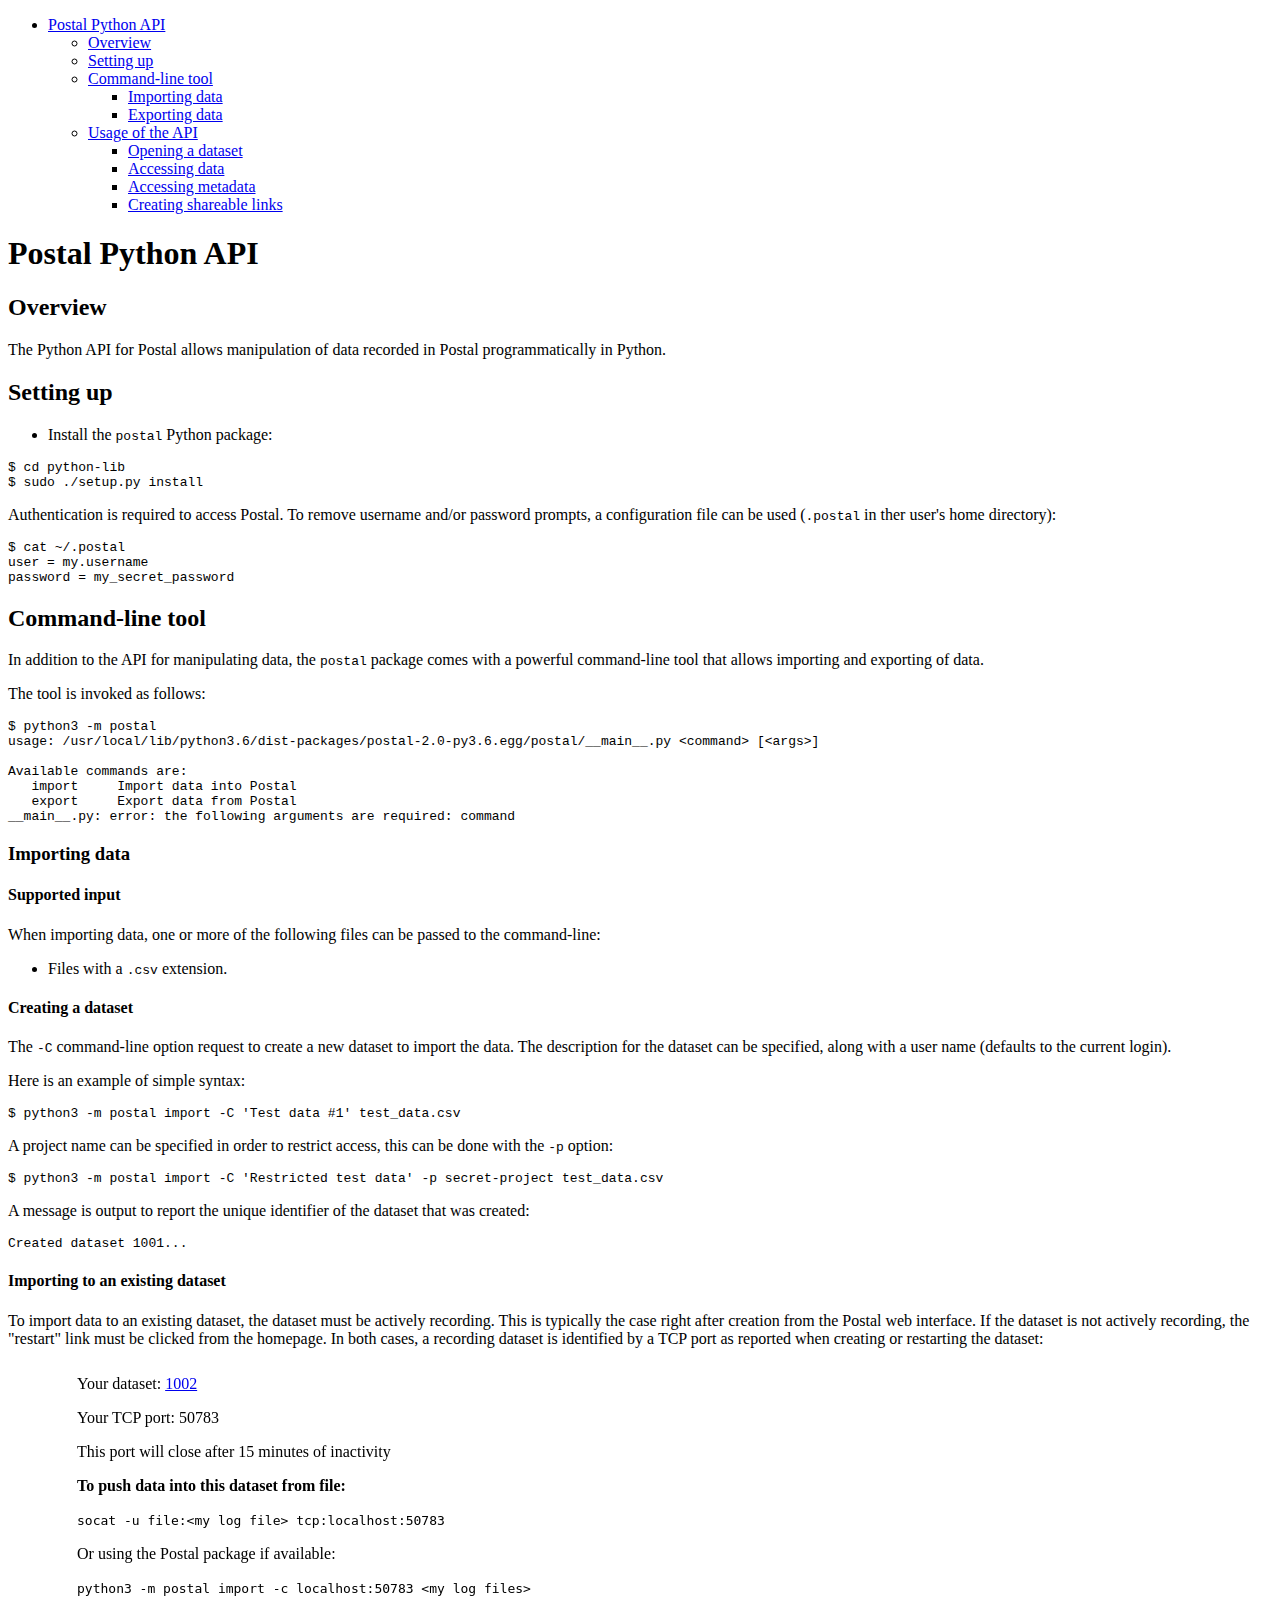
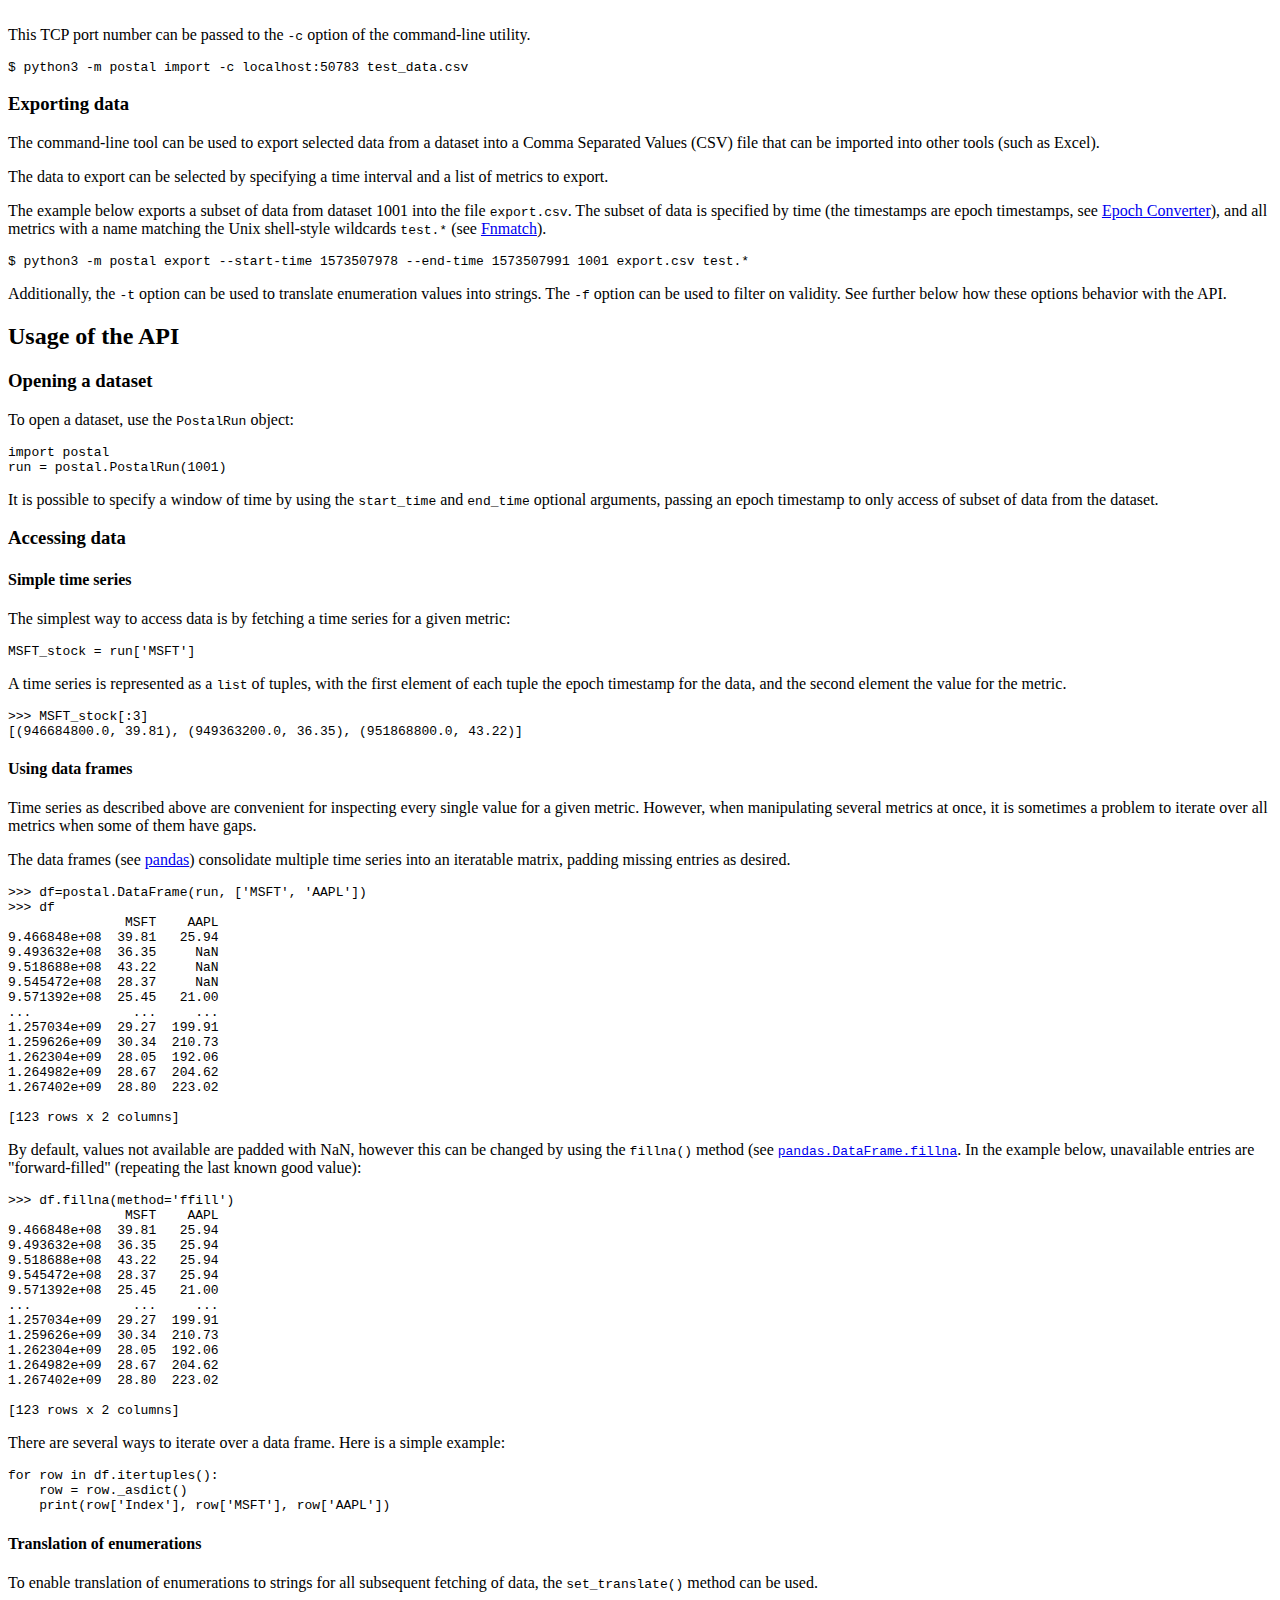
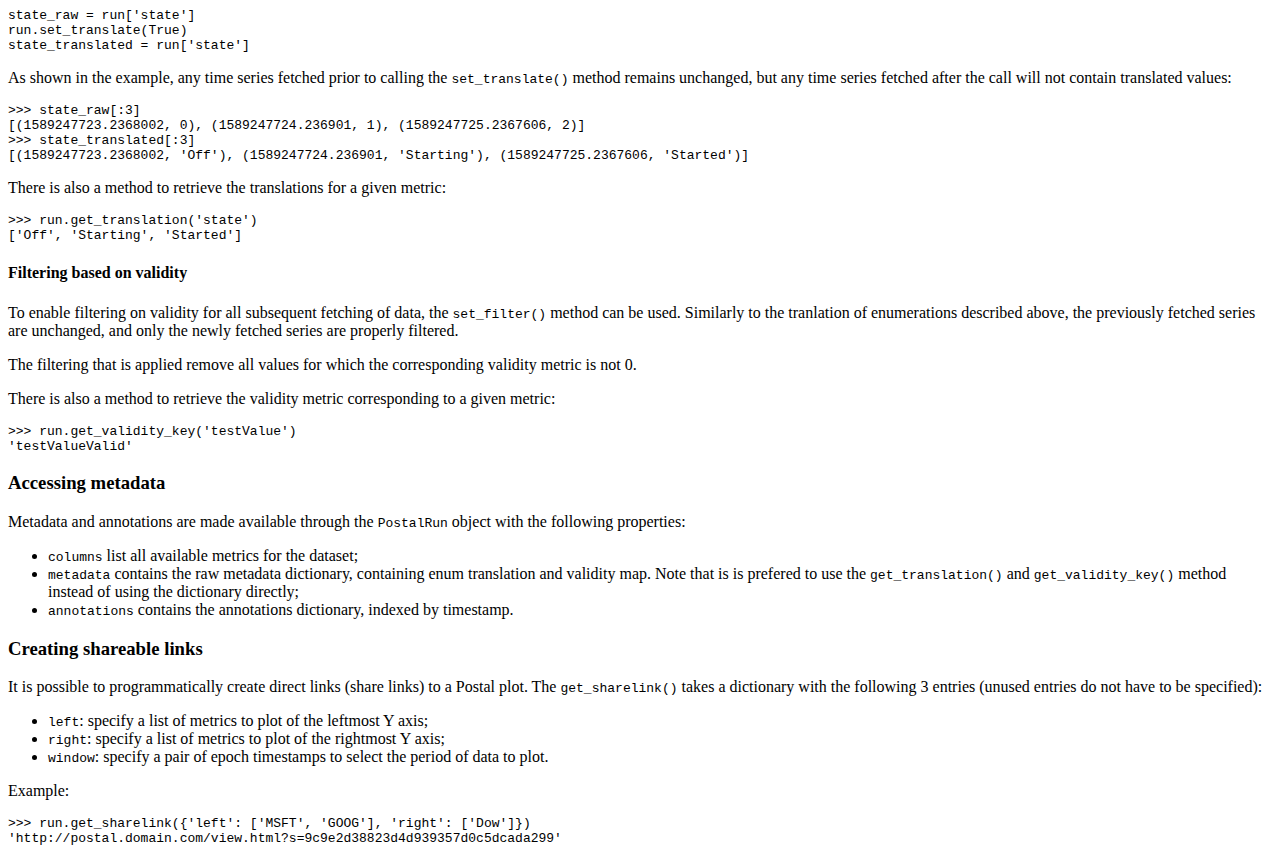
<file: www/api/index.html>
<!DOCTYPE html PUBLIC "-//W3C//DTD XHTML 1.0 Transitional//EN" "http://www.w3.org/TR/xhtml1/DTD/xhtml1-transitional.dtd">
<html xmlns="http://www.w3.org/1999/xhtml">
<head>
  <meta http-equiv="Content-Type" content="text/html; charset=utf-8" />
  <meta http-equiv="Content-Style-Type" content="text/css" />
  <meta name="generator" content="pandoc" />
  <title></title>
  <style type="text/css">code{white-space: pre;}</style>
</head>
<body>
<div id="TOC">
<ul>
<li><a href="#postal-python-api">Postal Python API</a><ul>
<li><a href="#overview">Overview</a></li>
<li><a href="#setting-up">Setting up</a></li>
<li><a href="#command-line-tool">Command-line tool</a><ul>
<li><a href="#importing-data">Importing data</a></li>
<li><a href="#exporting-data">Exporting data</a></li>
</ul></li>
<li><a href="#usage-of-the-api">Usage of the API</a><ul>
<li><a href="#opening-a-dataset">Opening a dataset</a></li>
<li><a href="#accessing-data">Accessing data</a></li>
<li><a href="#accessing-metadata">Accessing metadata</a></li>
<li><a href="#creating-shareable-links">Creating shareable links</a></li>
</ul></li>
</ul></li>
</ul>
</div>
<h1 id="postal-python-api">Postal Python API</h1>
<h2 id="overview">Overview</h2>
<p>The Python API for Postal allows manipulation of data recorded in Postal programmatically in Python.</p>
<h2 id="setting-up">Setting up</h2>
<ul>
<li>Install the <code>postal</code> Python package:</li>
</ul>
<pre><code>$ cd python-lib
$ sudo ./setup.py install</code></pre>
<p>Authentication is required to access Postal. To remove username and/or password prompts, a configuration file can be used (<code>.postal</code> in ther user's home directory):</p>
<pre><code>$ cat ~/.postal
user = my.username
password = my_secret_password</code></pre>
<h2 id="command-line-tool">Command-line tool</h2>
<p>In addition to the API for manipulating data, the <code>postal</code> package comes with a powerful command-line tool that allows importing and exporting of data.</p>
<p>The tool is invoked as follows:</p>
<pre><code>$ python3 -m postal
usage: /usr/local/lib/python3.6/dist-packages/postal-2.0-py3.6.egg/postal/__main__.py &lt;command&gt; [&lt;args&gt;]

Available commands are:
   import     Import data into Postal
   export     Export data from Postal
__main__.py: error: the following arguments are required: command</code></pre>
<h3 id="importing-data">Importing data</h3>
<h4 id="supported-input">Supported input</h4>
<p>When importing data, one or more of the following files can be passed to the command-line:</p>
<ul>
<li>Files with a <code>.csv</code> extension.</li>
</ul>
<h4 id="creating-a-dataset">Creating a dataset</h4>
<p>The <code>-C</code> command-line option request to create a new dataset to import the data. The description for the dataset can be specified, along with a user name (defaults to the current login).</p>
<p>Here is an example of simple syntax:</p>
<pre><code>$ python3 -m postal import -C &#39;Test data #1&#39; test_data.csv</code></pre>
<p>A project name can be specified in order to restrict access, this can be done with the <code>-p</code> option:</p>
<pre><code>$ python3 -m postal import -C &#39;Restricted test data&#39; -p secret-project test_data.csv</code></pre>
<p>A message is output to report the unique identifier of the dataset that was created:</p>
<pre><code>Created dataset 1001...</code></pre>
<h4 id="importing-to-an-existing-dataset">Importing to an existing dataset</h4>
<p>To import data to an existing dataset, the dataset must be actively recording. This is typically the case right after creation from the Postal web interface. If the dataset is not actively recording, the &quot;restart&quot; link must be clicked from the homepage. In both cases, a recording dataset is identified by a TCP port as reported when creating or restarting the dataset:</p>
<blockquote>
<div class="figure">
<img src="../contents/help/tcp-port.png" />

</div>
</blockquote>
<p>This TCP port number can be passed to the <code>-c</code> option of the command-line utility.</p>
<pre><code>$ python3 -m postal import -c localhost:50783 test_data.csv</code></pre>
<h3 id="exporting-data">Exporting data</h3>
<p>The command-line tool can be used to export selected data from a dataset into a Comma Separated Values (CSV) file that can be imported into other tools (such as Excel).</p>
<p>The data to export can be selected by specifying a time interval and a list of metrics to export.</p>
<p>The example below exports a subset of data from dataset 1001 into the file <code>export.csv</code>. The subset of data is specified by time (the timestamps are epoch timestamps, see <a href="https://www.epochconverter.com/">Epoch Converter</a>), and all metrics with a name matching the Unix shell-style wildcards <code>test.*</code> (see <a href="https://docs.python.org/3/library/fnmatch.html">Fnmatch</a>).</p>
<pre><code>$ python3 -m postal export --start-time 1573507978 --end-time 1573507991 1001 export.csv test.*</code></pre>
<p>Additionally, the <code>-t</code> option can be used to translate enumeration values into strings. The <code>-f</code> option can be used to filter on validity. See further below how these options behavior with the API.</p>
<h2 id="usage-of-the-api">Usage of the API</h2>
<h3 id="opening-a-dataset">Opening a dataset</h3>
<p>To open a dataset, use the <code>PostalRun</code> object:</p>
<pre><code>import postal
run = postal.PostalRun(1001)</code></pre>
<p>It is possible to specify a window of time by using the <code>start_time</code> and <code>end_time</code> optional arguments, passing an epoch timestamp to only access of subset of data from the dataset.</p>
<h3 id="accessing-data">Accessing data</h3>
<h4 id="simple-time-series">Simple time series</h4>
<p>The simplest way to access data is by fetching a time series for a given metric:</p>
<pre><code>MSFT_stock = run[&#39;MSFT&#39;]</code></pre>
<p>A time series is represented as a <code>list</code> of tuples, with the first element of each tuple the epoch timestamp for the data, and the second element the value for the metric.</p>
<pre><code>&gt;&gt;&gt; MSFT_stock[:3]
[(946684800.0, 39.81), (949363200.0, 36.35), (951868800.0, 43.22)]</code></pre>
<h4 id="using-data-frames">Using data frames</h4>
<p>Time series as described above are convenient for inspecting every single value for a given metric. However, when manipulating several metrics at once, it is sometimes a problem to iterate over all metrics when some of them have gaps.</p>
<p>The data frames (see <a href="https://pandas.pydata.org/pandas-docs/stable/reference/api/pandas.DataFrame.html">pandas</a>) consolidate multiple time series into an iteratable matrix, padding missing entries as desired.</p>
<pre><code>&gt;&gt;&gt; df=postal.DataFrame(run, [&#39;MSFT&#39;, &#39;AAPL&#39;])
&gt;&gt;&gt; df
               MSFT    AAPL
9.466848e+08  39.81   25.94
9.493632e+08  36.35     NaN
9.518688e+08  43.22     NaN
9.545472e+08  28.37     NaN
9.571392e+08  25.45   21.00
...             ...     ...
1.257034e+09  29.27  199.91
1.259626e+09  30.34  210.73
1.262304e+09  28.05  192.06
1.264982e+09  28.67  204.62
1.267402e+09  28.80  223.02

[123 rows x 2 columns]</code></pre>
<p>By default, values not available are padded with NaN, however this can be changed by using the <code>fillna()</code> method (see <a href="https://pandas.pydata.org/pandas-docs/stable/reference/api/pandas.DataFrame.fillna.html#pandas.DataFrame.fillna"><code>pandas.DataFrame.fillna</code></a>. In the example below, unavailable entries are &quot;forward-filled&quot; (repeating the last known good value):</p>
<pre><code>&gt;&gt;&gt; df.fillna(method=&#39;ffill&#39;)
               MSFT    AAPL
9.466848e+08  39.81   25.94
9.493632e+08  36.35   25.94
9.518688e+08  43.22   25.94
9.545472e+08  28.37   25.94
9.571392e+08  25.45   21.00
...             ...     ...
1.257034e+09  29.27  199.91
1.259626e+09  30.34  210.73
1.262304e+09  28.05  192.06
1.264982e+09  28.67  204.62
1.267402e+09  28.80  223.02

[123 rows x 2 columns]</code></pre>
<p>There are several ways to iterate over a data frame. Here is a simple example:</p>
<pre><code>for row in df.itertuples():
    row = row._asdict()
    print(row[&#39;Index&#39;], row[&#39;MSFT&#39;], row[&#39;AAPL&#39;])</code></pre>
<h4 id="translation-of-enumerations">Translation of enumerations</h4>
<p>To enable translation of enumerations to strings for all subsequent fetching of data, the <code>set_translate()</code> method can be used.</p>
<pre><code>state_raw = run[&#39;state&#39;]
run.set_translate(True)
state_translated = run[&#39;state&#39;]</code></pre>
<p>As shown in the example, any time series fetched prior to calling the <code>set_translate()</code> method remains unchanged, but any time series fetched after the call will not contain translated values:</p>
<pre><code>&gt;&gt;&gt; state_raw[:3]
[(1589247723.2368002, 0), (1589247724.236901, 1), (1589247725.2367606, 2)]
&gt;&gt;&gt; state_translated[:3]
[(1589247723.2368002, &#39;Off&#39;), (1589247724.236901, &#39;Starting&#39;), (1589247725.2367606, &#39;Started&#39;)]</code></pre>
<p>There is also a method to retrieve the translations for a given metric:</p>
<pre><code>&gt;&gt;&gt; run.get_translation(&#39;state&#39;)
[&#39;Off&#39;, &#39;Starting&#39;, &#39;Started&#39;]</code></pre>
<h4 id="filtering-based-on-validity">Filtering based on validity</h4>
<p>To enable filtering on validity for all subsequent fetching of data, the <code>set_filter()</code> method can be used. Similarly to the tranlation of enumerations described above, the previously fetched series are unchanged, and only the newly fetched series are properly filtered.</p>
<p>The filtering that is applied remove all values for which the corresponding validity metric is not 0.</p>
<p>There is also a method to retrieve the validity metric corresponding to a given metric:</p>
<pre><code>&gt;&gt;&gt; run.get_validity_key(&#39;testValue&#39;)
&#39;testValueValid&#39;</code></pre>
<h3 id="accessing-metadata">Accessing metadata</h3>
<p>Metadata and annotations are made available through the <code>PostalRun</code> object with the following properties:</p>
<ul>
<li><code>columns</code> list all available metrics for the dataset;</li>
<li><code>metadata</code> contains the raw metadata dictionary, containing enum translation and validity map. Note that is is prefered to use the <code>get_translation()</code> and <code>get_validity_key()</code> method instead of using the dictionary directly;</li>
<li><code>annotations</code> contains the annotations dictionary, indexed by timestamp.</li>
</ul>
<h3 id="creating-shareable-links">Creating shareable links</h3>
<p>It is possible to programmatically create direct links (share links) to a Postal plot. The <code>get_sharelink()</code> takes a dictionary with the following 3 entries (unused entries do not have to be specified):</p>
<ul>
<li><code>left</code>: specify a list of metrics to plot of the leftmost Y axis;</li>
<li><code>right</code>: specify a list of metrics to plot of the rightmost Y axis;</li>
<li><code>window</code>: specify a pair of epoch timestamps to select the period of data to plot.</li>
</ul>
<p>Example:</p>
<pre><code>&gt;&gt;&gt; run.get_sharelink({&#39;left&#39;: [&#39;MSFT&#39;, &#39;GOOG&#39;], &#39;right&#39;: [&#39;Dow&#39;]})
&#39;http://postal.domain.com/view.html?s=9c9e2d38823d4d939357d0c5dcada299&#39;</code></pre>
</body>
</html>
</file>
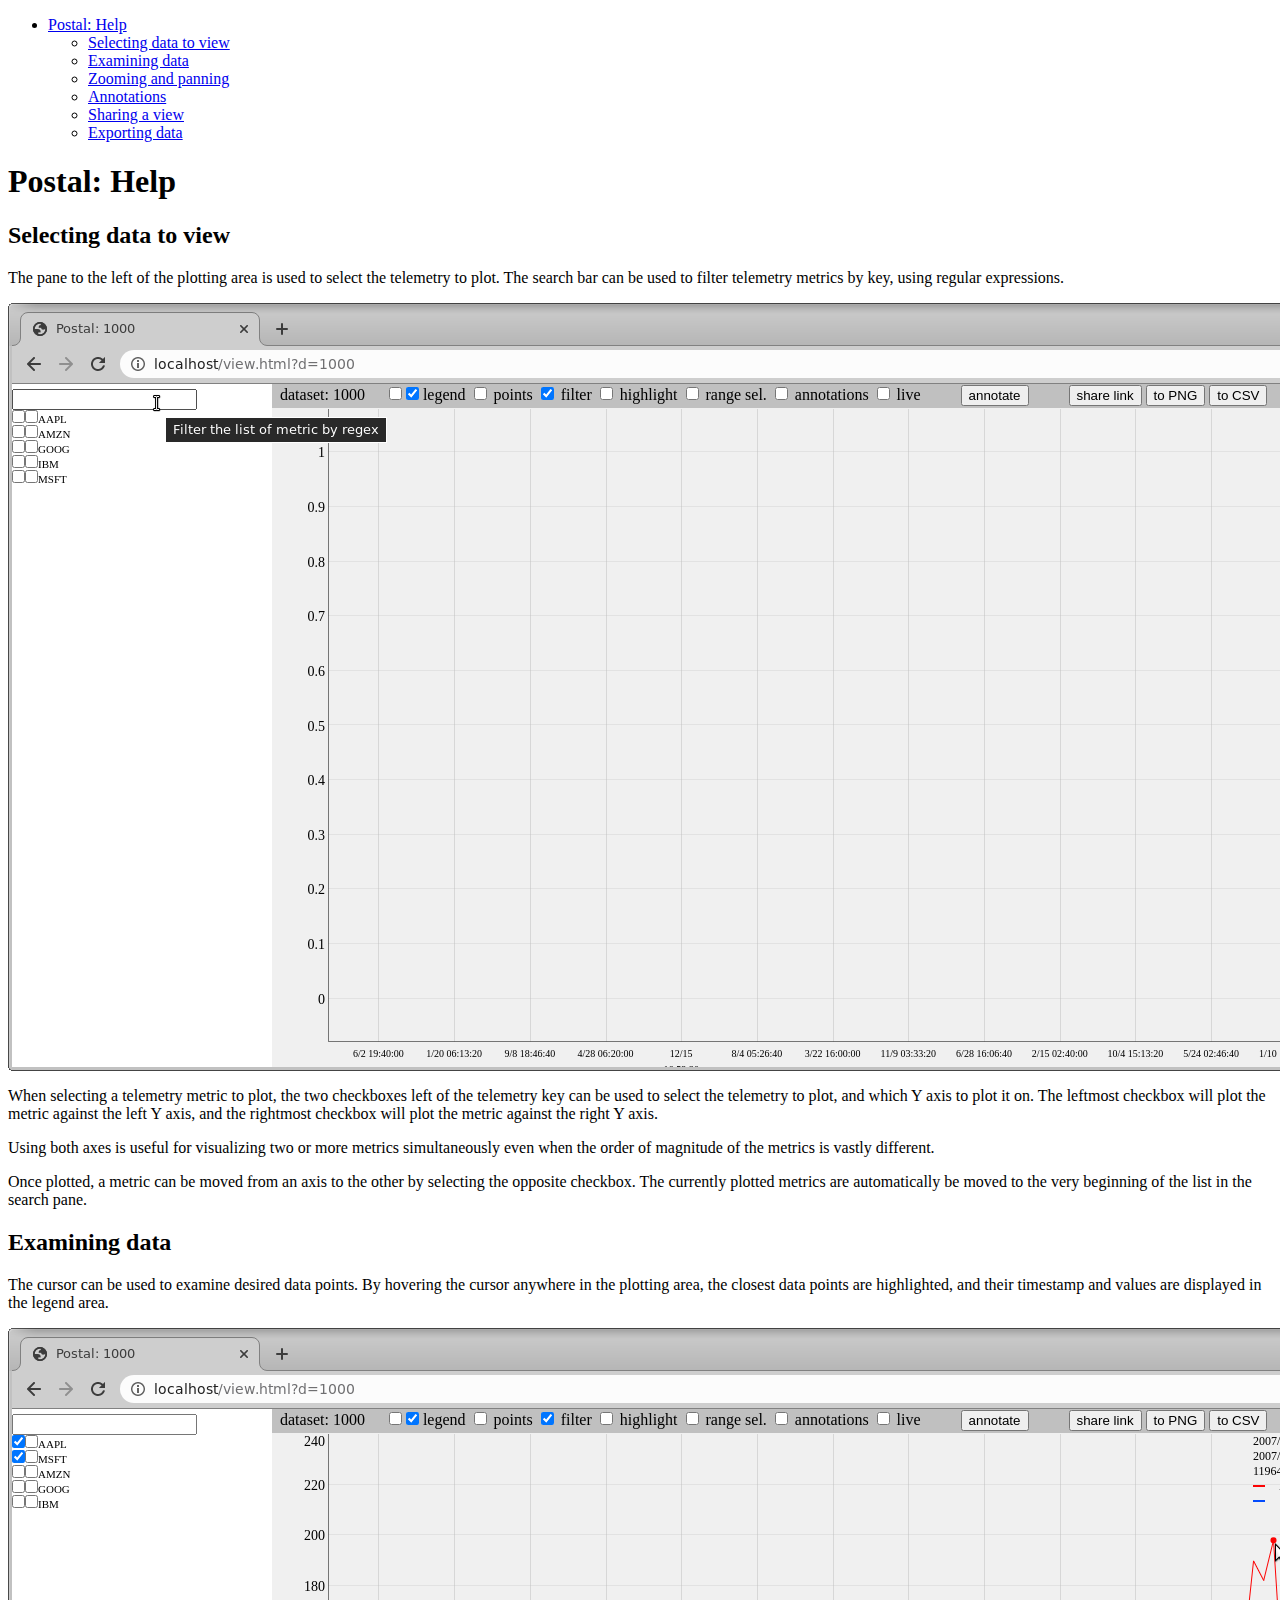
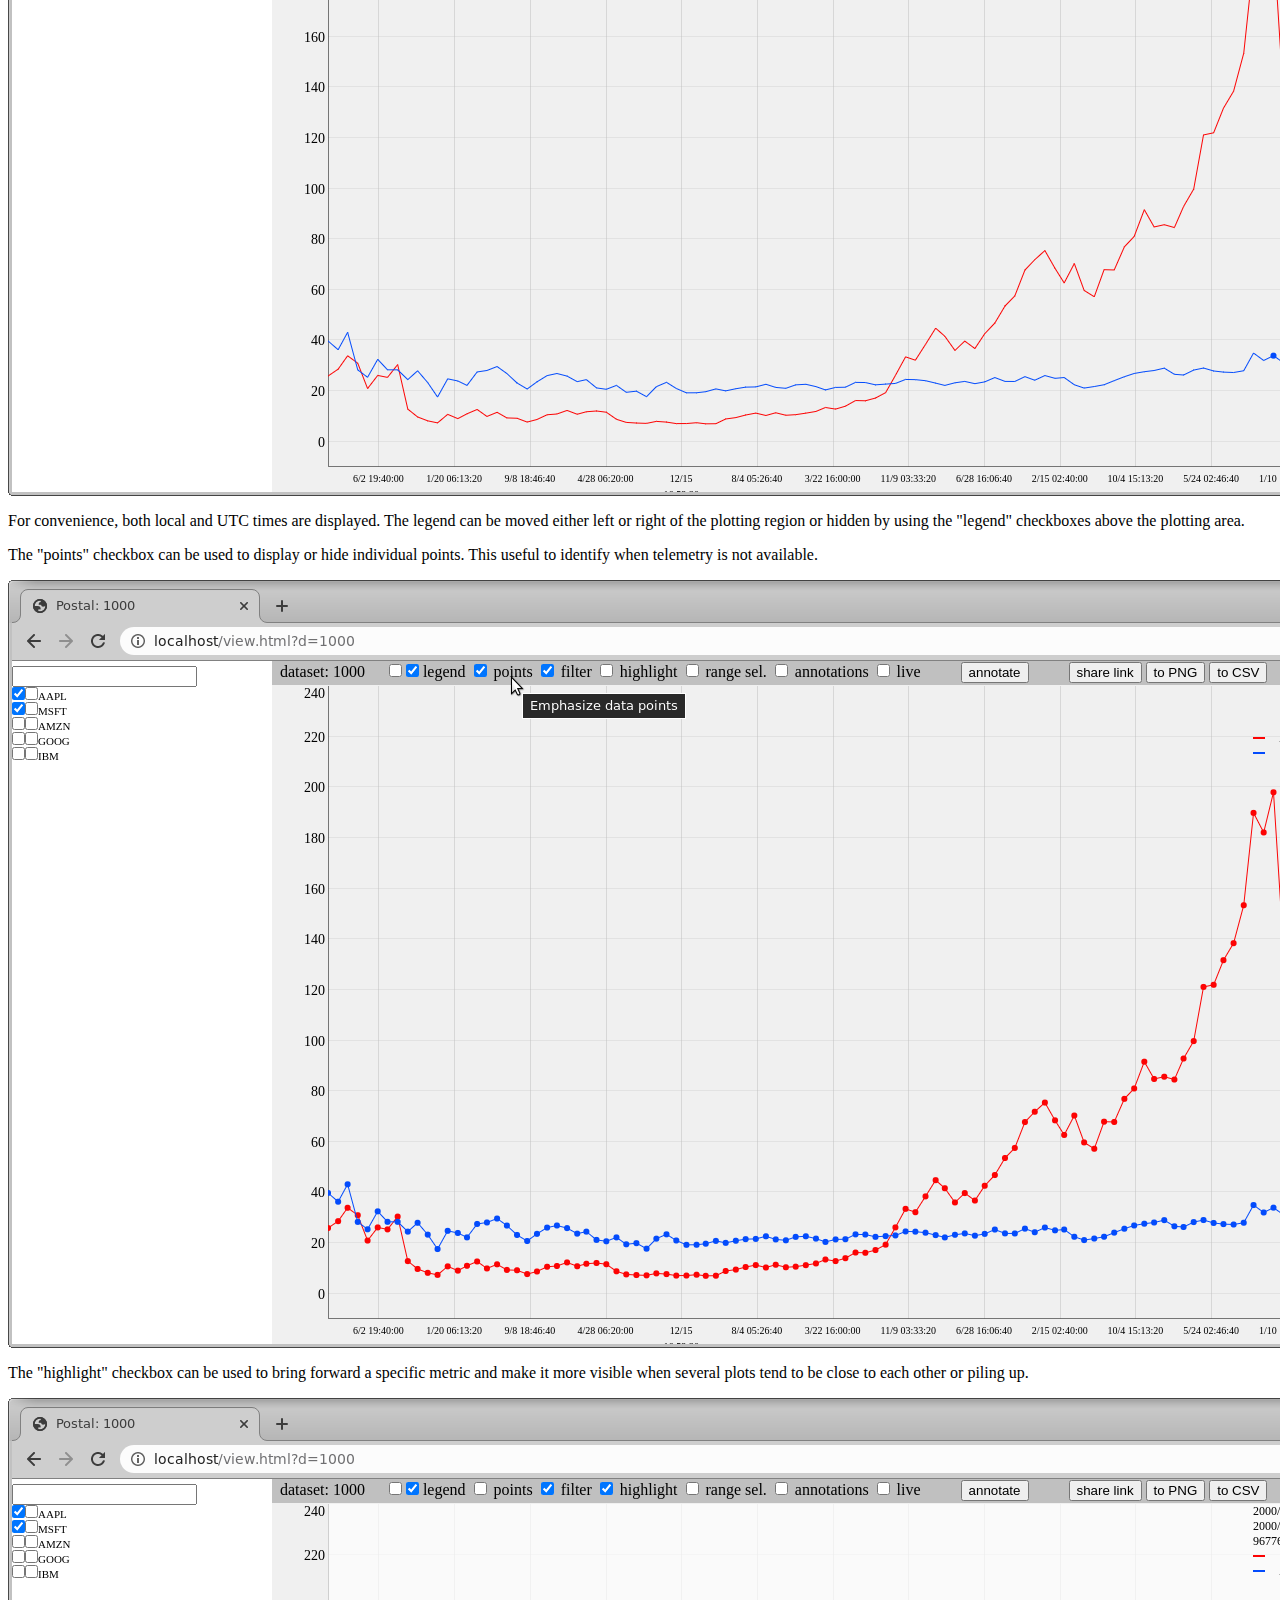
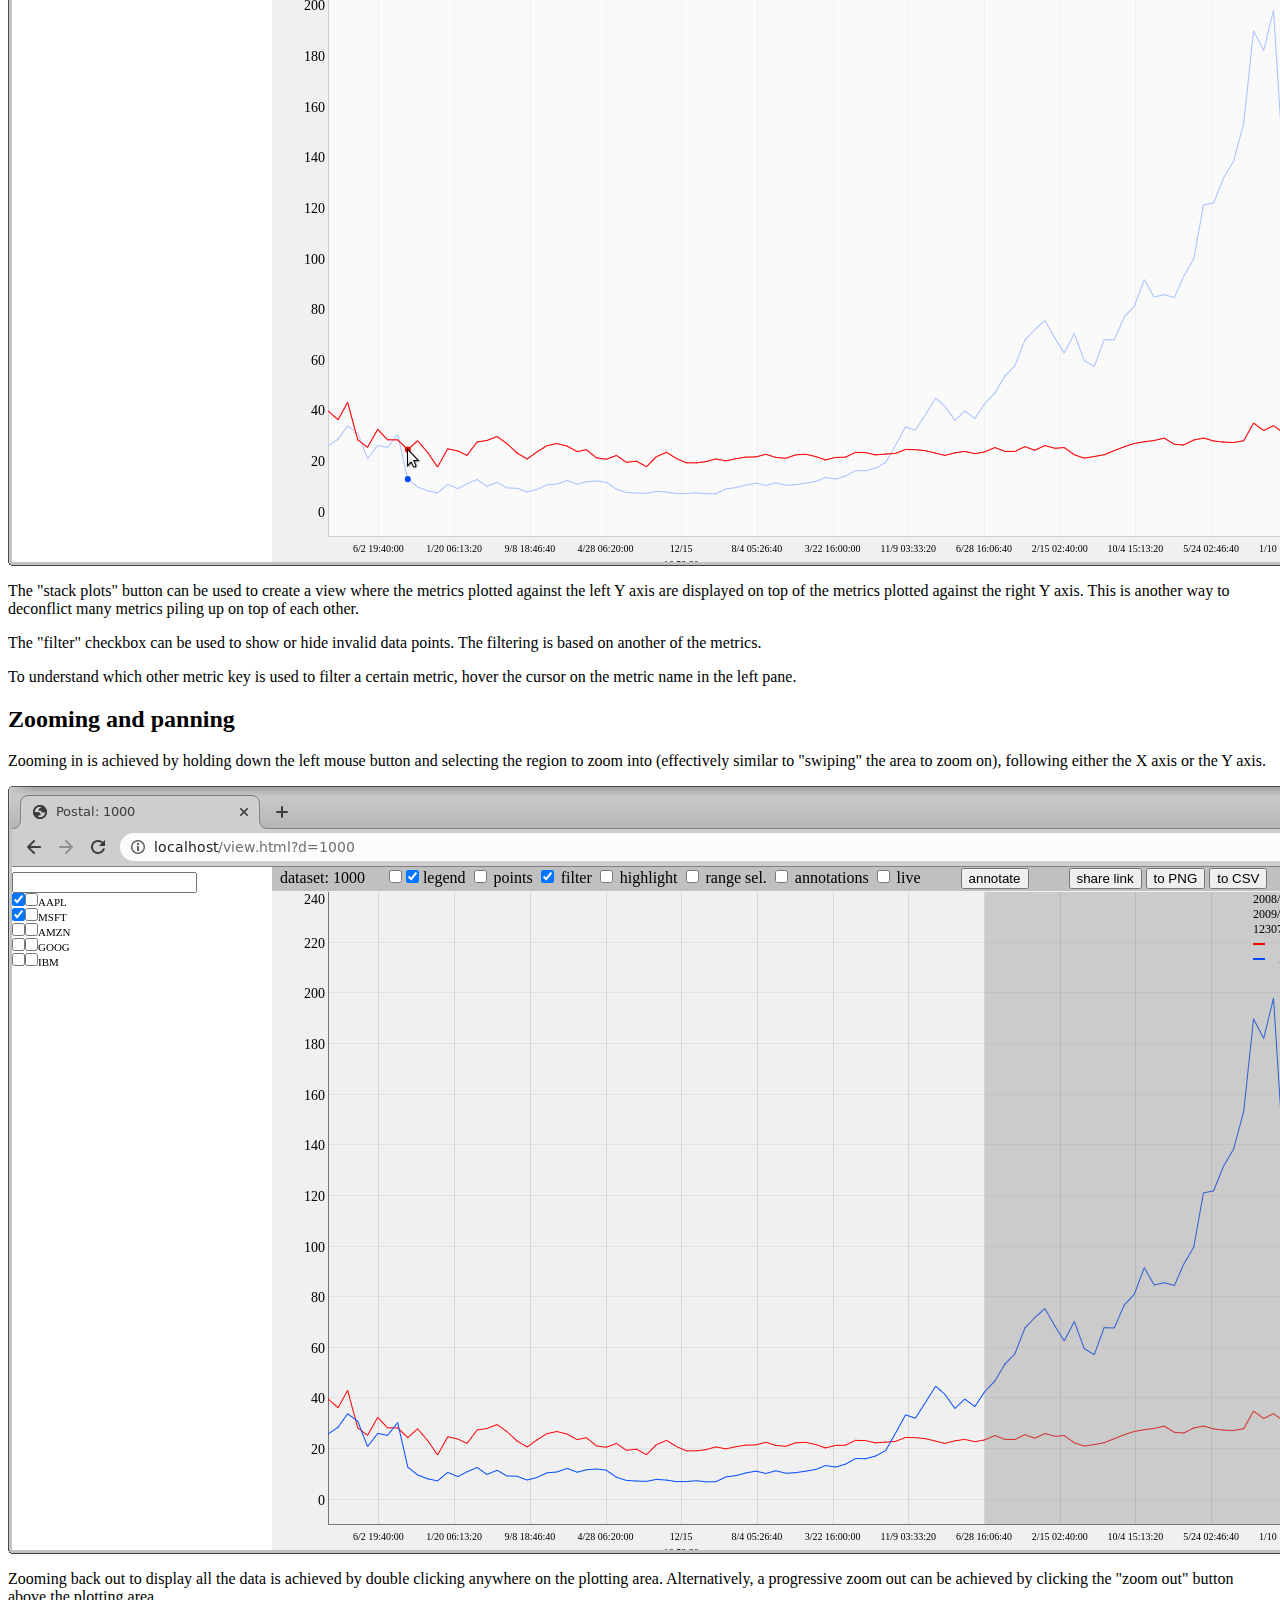
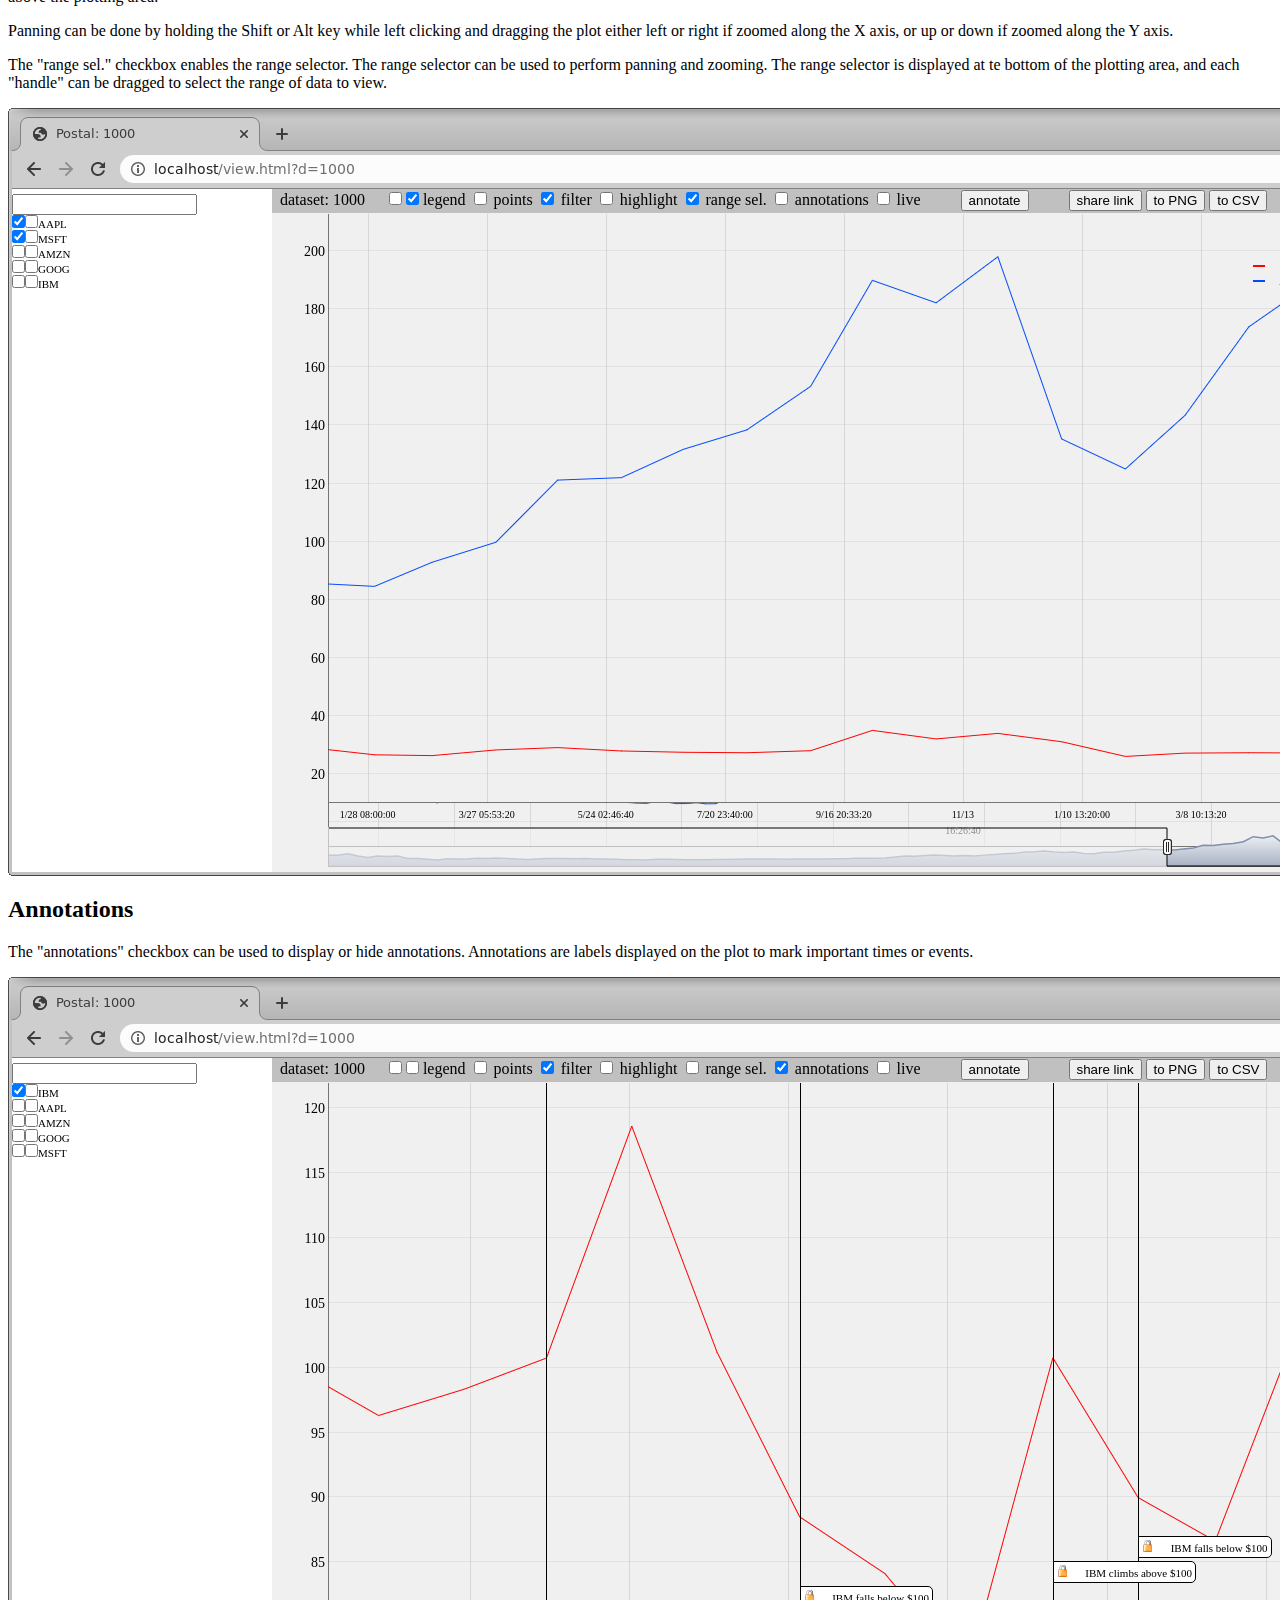
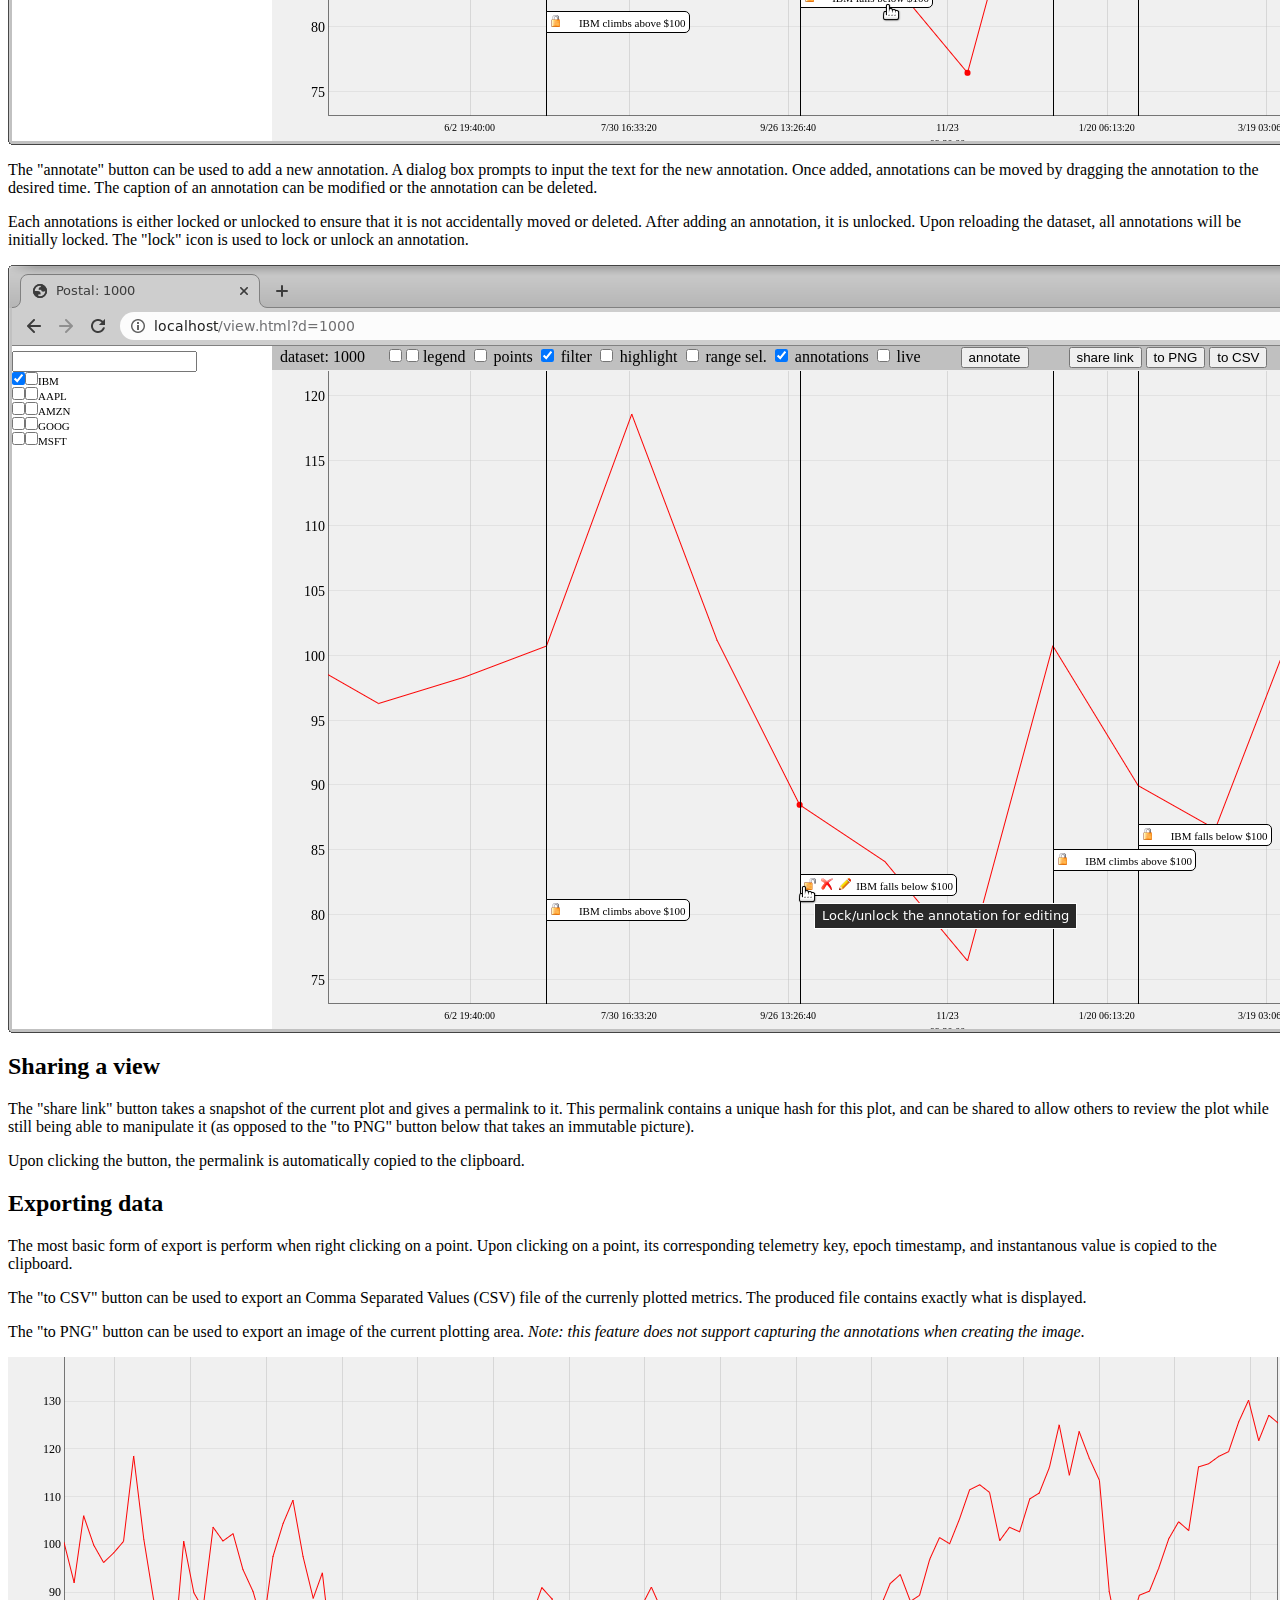
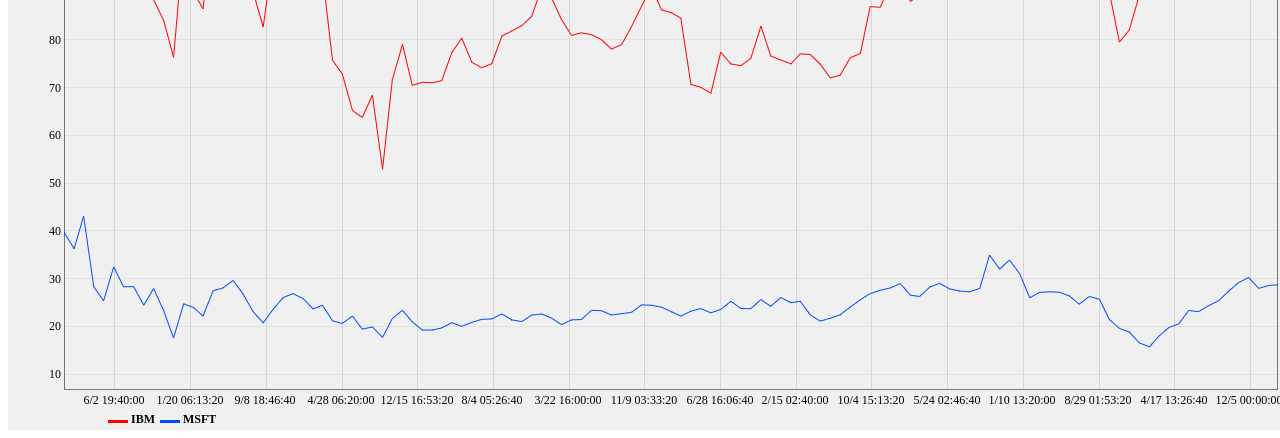
<file: www/help/index.html>
<!DOCTYPE html PUBLIC "-//W3C//DTD XHTML 1.0 Transitional//EN" "http://www.w3.org/TR/xhtml1/DTD/xhtml1-transitional.dtd">
<html xmlns="http://www.w3.org/1999/xhtml">
<head>
  <meta http-equiv="Content-Type" content="text/html; charset=utf-8" />
  <meta http-equiv="Content-Style-Type" content="text/css" />
  <meta name="generator" content="pandoc" />
  <title></title>
  <style type="text/css">code{white-space: pre;}</style>
</head>
<body>
<div id="TOC">
<ul>
<li><a href="#postal-help">Postal: Help</a><ul>
<li><a href="#selecting-data-to-view">Selecting data to view</a></li>
<li><a href="#examining-data">Examining data</a></li>
<li><a href="#zooming-and-panning">Zooming and panning</a></li>
<li><a href="#annotations">Annotations</a></li>
<li><a href="#sharing-a-view">Sharing a view</a></li>
<li><a href="#exporting-data">Exporting data</a></li>
</ul></li>
</ul>
</div>
<h1 id="postal-help">Postal: Help</h1>
<h2 id="selecting-data-to-view">Selecting data to view</h2>
<p>The pane to the left of the plotting area is used to select the telemetry to plot. The search bar can be used to filter telemetry metrics by key, using regular expressions.</p>
<div class="figure">
<img src="../contents/help/metrics-pane-regex.png" />

</div>
<p>When selecting a telemetry metric to plot, the two checkboxes left of the telemetry key can be used to select the telemetry to plot, and which Y axis to plot it on. The leftmost checkbox will plot the metric against the left Y axis, and the rightmost checkbox will plot the metric against the right Y axis.</p>
<p>Using both axes is useful for visualizing two or more metrics simultaneously even when the order of magnitude of the metrics is vastly different.</p>
<p>Once plotted, a metric can be moved from an axis to the other by selecting the opposite checkbox. The currently plotted metrics are automatically be moved to the very beginning of the list in the search pane.</p>
<h2 id="examining-data">Examining data</h2>
<p>The cursor can be used to examine desired data points. By hovering the cursor anywhere in the plotting area, the closest data points are highlighted, and their timestamp and values are displayed in the legend area.</p>
<div class="figure">
<img src="../contents/help/plot-legend.png" />

</div>
<p>For convenience, both local and UTC times are displayed. The legend can be moved either left or right of the plotting region or hidden by using the &quot;legend&quot; checkboxes above the plotting area.</p>
<p>The &quot;points&quot; checkbox can be used to display or hide individual points. This useful to identify when telemetry is not available.</p>
<div class="figure">
<img src="../contents/help/plot-points.png" />

</div>
<p>The &quot;highlight&quot; checkbox can be used to bring forward a specific metric and make it more visible when several plots tend to be close to each other or piling up.</p>
<div class="figure">
<img src="../contents/help/plot-highlight.png" />

</div>
<p>The &quot;stack plots&quot; button can be used to create a view where the metrics plotted against the left Y axis are displayed on top of the metrics plotted against the right Y axis. This is another way to deconflict many metrics piling up on top of each other.</p>
<p>The &quot;filter&quot; checkbox can be used to show or hide invalid data points. The filtering is based on another of the metrics.</p>
<p>To understand which other metric key is used to filter a certain metric, hover the cursor on the metric name in the left pane.</p>
<h2 id="zooming-and-panning">Zooming and panning</h2>
<p>Zooming in is achieved by holding down the left mouse button and selecting the region to zoom into (effectively similar to &quot;swiping&quot; the area to zoom on), following either the X axis or the Y axis.</p>
<div class="figure">
<img src="../contents/help/zoom-horizontal.png" />

</div>
<p>Zooming back out to display all the data is achieved by double clicking anywhere on the plotting area. Alternatively, a progressive zoom out can be achieved by clicking the &quot;zoom out&quot; button above the plotting area.</p>
<p>Panning can be done by holding the Shift or Alt key while left clicking and dragging the plot either left or right if zoomed along the X axis, or up or down if zoomed along the Y axis.</p>
<p>The &quot;range sel.&quot; checkbox enables the range selector. The range selector can be used to perform panning and zooming. The range selector is displayed at te bottom of the plotting area, and each &quot;handle&quot; can be dragged to select the range of data to view.</p>
<div class="figure">
<img src="../contents/help/rangesel.png" />

</div>
<h2 id="annotations">Annotations</h2>
<p>The &quot;annotations&quot; checkbox can be used to display or hide annotations. Annotations are labels displayed on the plot to mark important times or events.</p>
<div class="figure">
<img src="../contents/help/annotations.png" />

</div>
<p>The &quot;annotate&quot; button can be used to add a new annotation. A dialog box prompts to input the text for the new annotation. Once added, annotations can be moved by dragging the annotation to the desired time. The caption of an annotation can be modified or the annotation can be deleted.</p>
<p>Each annotations is either locked or unlocked to ensure that it is not accidentally moved or deleted. After adding an annotation, it is unlocked. Upon reloading the dataset, all annotations will be initially locked. The &quot;lock&quot; icon is used to lock or unlock an annotation.</p>
<div class="figure">
<img src="../contents/help/annotations-lock.png" />

</div>
<h2 id="sharing-a-view">Sharing a view</h2>
<p>The &quot;share link&quot; button takes a snapshot of the current plot and gives a permalink to it. This permalink contains a unique hash for this plot, and can be shared to allow others to review the plot while still being able to manipulate it (as opposed to the &quot;to PNG&quot; button below that takes an immutable picture).</p>
<p>Upon clicking the button, the permalink is automatically copied to the clipboard.</p>
<h2 id="exporting-data">Exporting data</h2>
<p>The most basic form of export is perform when right clicking on a point. Upon clicking on a point, its corresponding telemetry key, epoch timestamp, and instantanous value is copied to the clipboard.</p>
<p>The &quot;to CSV&quot; button can be used to export an Comma Separated Values (CSV) file of the currenly plotted metrics. The produced file contains exactly what is displayed.</p>
<p>The &quot;to PNG&quot; button can be used to export an image of the current plotting area. <em>Note: this feature does not support capturing the annotations when creating the image</em>.</p>
<div class="figure">
<img src="../contents/help/export-png.png" />

</div>
</body>
</html>
</file>
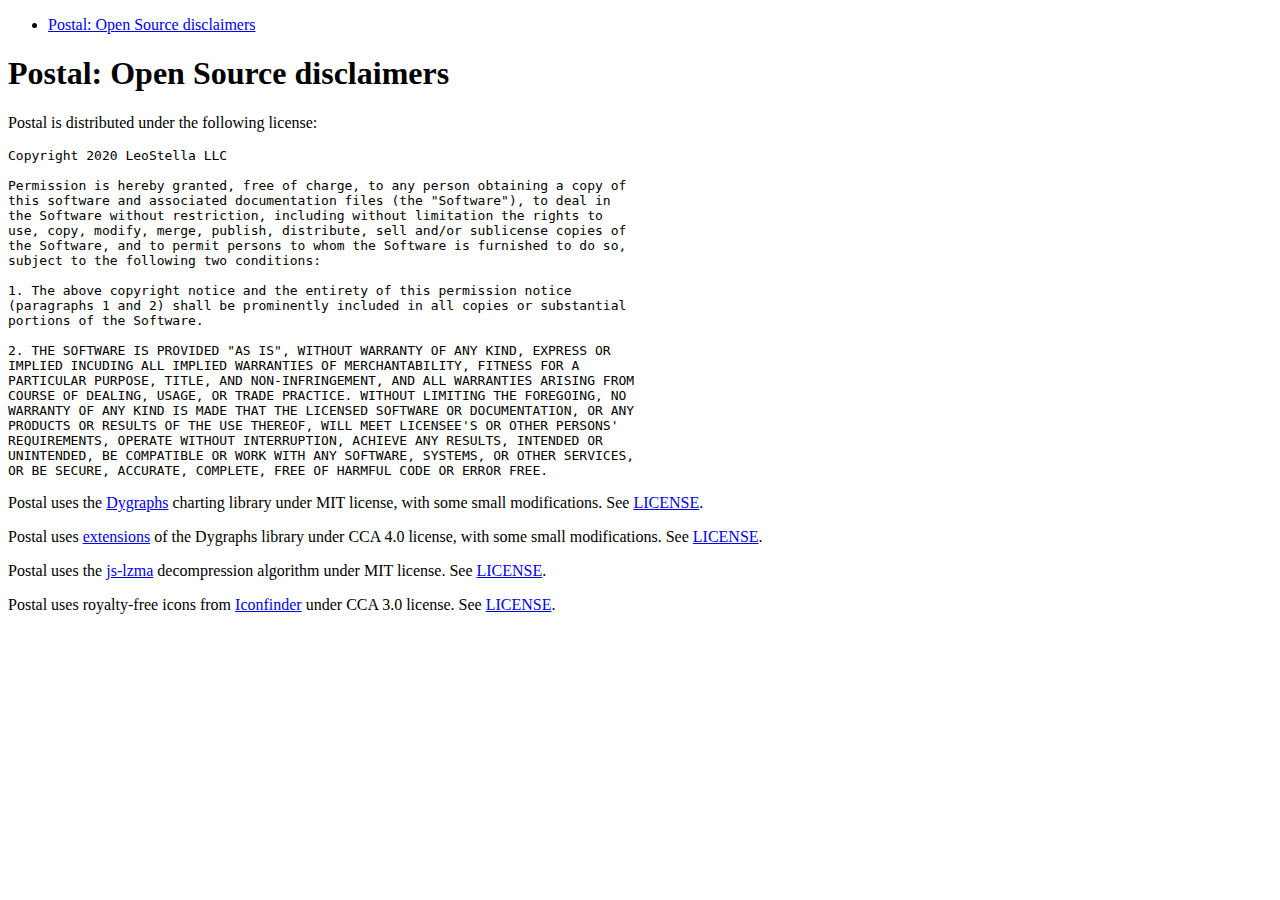
<file: www/oss/index.html>
<!DOCTYPE html PUBLIC "-//W3C//DTD XHTML 1.0 Transitional//EN" "http://www.w3.org/TR/xhtml1/DTD/xhtml1-transitional.dtd">
<html xmlns="http://www.w3.org/1999/xhtml">
<head>
  <meta http-equiv="Content-Type" content="text/html; charset=utf-8" />
  <meta http-equiv="Content-Style-Type" content="text/css" />
  <meta name="generator" content="pandoc" />
  <title></title>
  <style type="text/css">code{white-space: pre;}</style>
</head>
<body>
<div id="TOC">
<ul>
<li><a href="#postal-open-source-disclaimers">Postal: Open Source disclaimers</a></li>
</ul>
</div>
<h1 id="postal-open-source-disclaimers">Postal: Open Source disclaimers</h1>
<p>Postal is distributed under the following license:</p>
<pre><code>Copyright 2020 LeoStella LLC

Permission is hereby granted, free of charge, to any person obtaining a copy of
this software and associated documentation files (the &quot;Software&quot;), to deal in
the Software without restriction, including without limitation the rights to
use, copy, modify, merge, publish, distribute, sell and/or sublicense copies of
the Software, and to permit persons to whom the Software is furnished to do so,
subject to the following two conditions:

1. The above copyright notice and the entirety of this permission notice
(paragraphs 1 and 2) shall be prominently included in all copies or substantial
portions of the Software.

2. THE SOFTWARE IS PROVIDED &quot;AS IS&quot;, WITHOUT WARRANTY OF ANY KIND, EXPRESS OR
IMPLIED INCUDING ALL IMPLIED WARRANTIES OF MERCHANTABILITY, FITNESS FOR A
PARTICULAR PURPOSE, TITLE, AND NON-INFRINGEMENT, AND ALL WARRANTIES ARISING FROM
COURSE OF DEALING, USAGE, OR TRADE PRACTICE. WITHOUT LIMITING THE FOREGOING, NO
WARRANTY OF ANY KIND IS MADE THAT THE LICENSED SOFTWARE OR DOCUMENTATION, OR ANY
PRODUCTS OR RESULTS OF THE USE THEREOF, WILL MEET LICENSEE&#39;S OR OTHER PERSONS&#39;
REQUIREMENTS, OPERATE WITHOUT INTERRUPTION, ACHIEVE ANY RESULTS, INTENDED OR
UNINTENDED, BE COMPATIBLE OR WORK WITH ANY SOFTWARE, SYSTEMS, OR OTHER SERVICES,
OR BE SECURE, ACCURATE, COMPLETE, FREE OF HARMFUL CODE OR ERROR FREE.</code></pre>
<p>Postal uses the <a href="https://dygraphs.com/">Dygraphs</a> charting library under MIT license, with some small modifications. See <a href="../lib/dygraph/LICENSE">LICENSE</a>.</p>
<p>Postal uses <a href="https://github.com/joh024/dygraph-extra">extensions</a> of the Dygraphs library under CCA 4.0 license, with some small modifications. See <a href="../lib/dygraph-extra/LICENSE">LICENSE</a>.</p>
<p>Postal uses the <a href="https://github.com/jcmellado/js-lzma">js-lzma</a> decompression algorithm under MIT license. See <a href="../lib/lzma/LICENSE">LICENSE</a>.</p>
<p>Postal uses royalty-free icons from <a href="https://www.iconfinder.com/search/?iconset=freeapplication">Iconfinder</a> under CCA 3.0 license. See <a href="../contents/icons/LICENSE">LICENSE</a>.</p>
</body>
</html>
</file>
